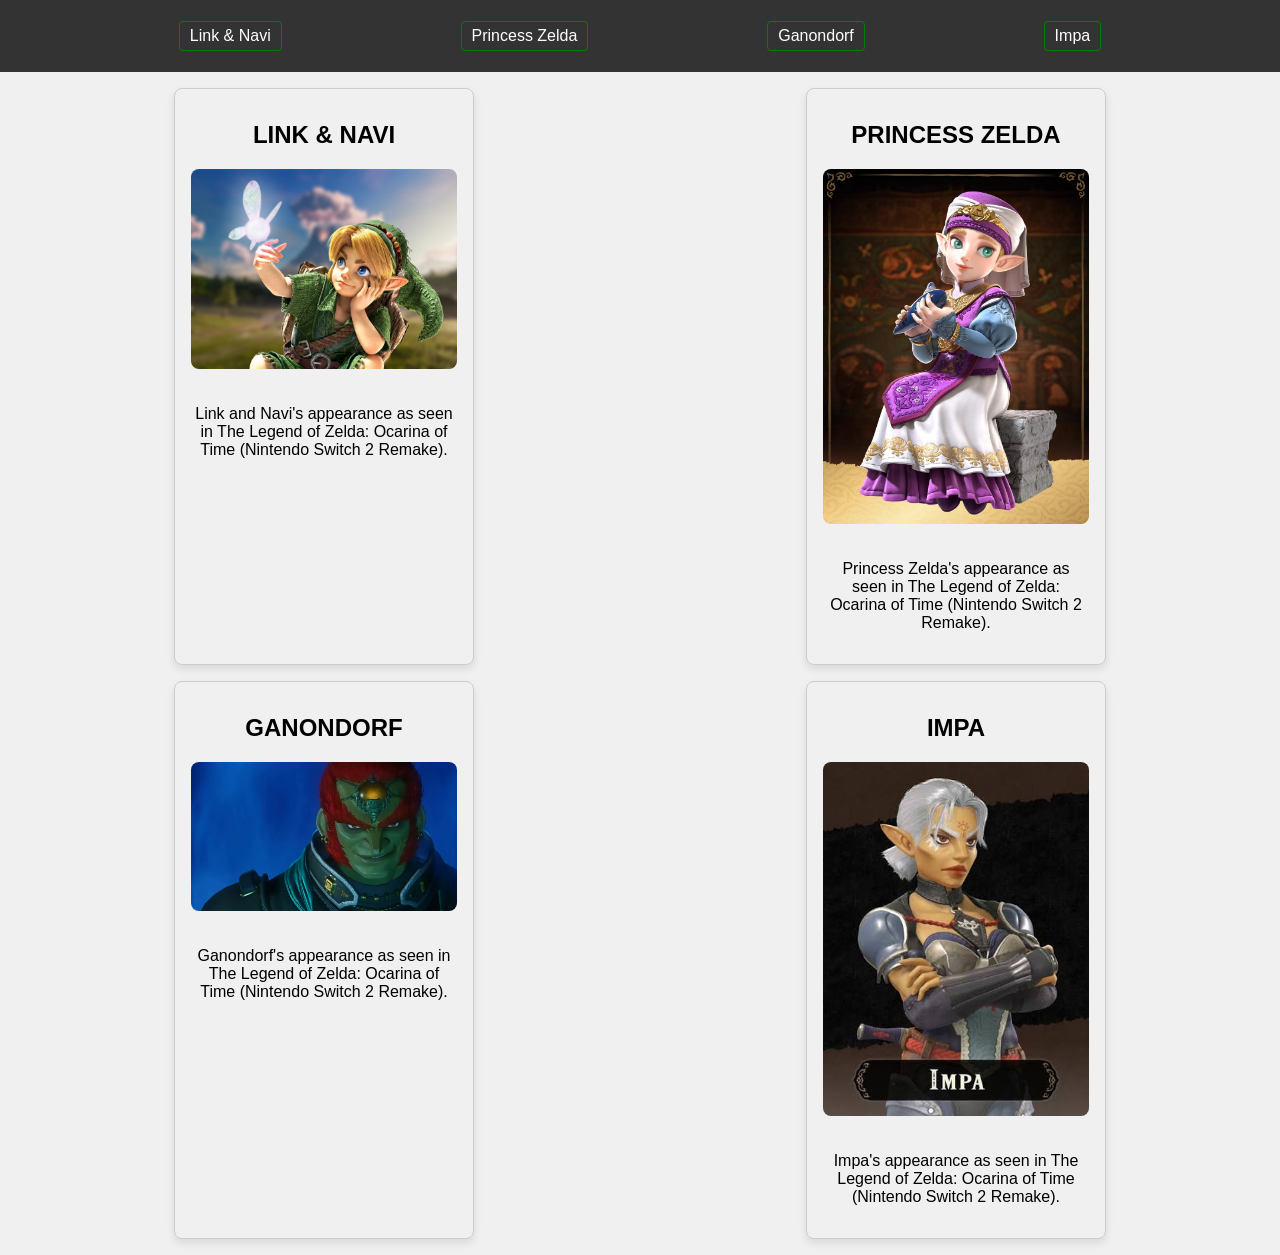
<file: Week4/index.html>
<!DOCTYPE html>
<html lang="en">
<head>
    <meta charset="UTF-8">
    <meta http-equiv="X-UA-Compatible" content="IE=edge">
    <meta name="viewport" content="width=device-width, initial-scale=1.0">
    <title>Week 4 Assignment</title>
    <style>
        html {
            font-size: 16px;
            scroll-behavior: smooth;
        }
 
        @media (max-width: 720px) {
            html {
                font-size: 12px;
            }
        }
 
        * {
            box-sizing: border-box;
        }
 
        body {
            font-family: Arial, sans-serif;
            background-color: #f0f0f0;
            margin: 0;
            padding: 4.5rem 0 0 0; /* room for the fixed nav */
        }
 
        .navbar {
            position: fixed;
            top: 0;
            left: 0;
            width: 100%;
            height: 4.5rem;
            background-color: #333;
            color: #fff;
            padding: 0;
 
            display: flex;
            justify-content: space-evenly;
            align-items: center;
        }
 
        .nav-button {
            color: #fff;
            text-decoration: none;
            font-size: 1rem;
            padding: 5px 10px;
            border-radius: 4px;
            border: 1px solid green;
        }
 
        .nav-button:hover {
            background-color: green;
            color: #fff;
        }
 
        .grid {
            display: grid;
            grid-template-columns: repeat(2, 1fr);
            gap: 16px;
            padding: 16px;
        }
 
        .card {
            border: 1px solid #ccc;
            border-radius: 8px;
            padding: 16px;
            max-width: 300px;
            margin: 0 auto;
            box-shadow: 0 4px 8px rgba(0, 0, 0, 0.1);
            gap: 0.75rem;
            display: flex;
            flex-direction: column;
            align-items: center;
            scroll-margin-top: 5rem;
        }
 
        .card-title {
            font-size: 1.5rem;
            margin-bottom: 8px;
        }
 
        .card-image {
            width: 100%;
            border-radius: 8px;
            margin-bottom: 8px;
        }
 
        .card-description {
            font-size: 1rem;
            text-align: center;
        }
 
        /* Mobile: 1 column, each card fills the screen */
        @media (max-width: 720px) {
            .grid {
                grid-template-columns: 1fr;
            }
 
            .card {
                max-width: none;
                width: 100%;
                min-height: calc(100svh - 4.5rem - 2rem);
                justify-content: space-between;
            }
        }
    </style>
</head>
<body>
    <nav class="navbar">
        <a href="#link-navi" class="nav-button">Link &amp; Navi</a>
        <a href="#princess-zelda" class="nav-button">Princess Zelda</a>
        <a href="#ganondorf" class="nav-button">Ganondorf</a>
        <a href="#impa" class="nav-button">Impa</a>
    </nav>
 
    <main class="grid">
        <div id="link-navi" class="card">
            <h1 class="card-title">LINK &amp; NAVI</h1>
            <img src="./assets/link.avif" alt="Link Image" class="card-image">
            <p class="card-description">Link and Navi's appearance as seen in The Legend of Zelda: Ocarina of Time (Nintendo Switch 2 Remake).</p>
        </div>
 
        <div id="princess-zelda" class="card">
            <h1 class="card-title">PRINCESS ZELDA</h1>
            <img src="./assets/zelda.webp" alt="Princess Zelda Image" class="card-image">
            <p class="card-description">Princess Zelda's appearance as seen in The Legend of Zelda: Ocarina of Time (Nintendo Switch 2 Remake).</p>
        </div>
 
        <div id="ganondorf" class="card">
            <h1 class="card-title">GANONDORF</h1>
            <img src="./assets/ganon.webp" alt="Ganondorf Image" class="card-image">
            <p class="card-description">Ganondorf's appearance as seen in The Legend of Zelda: Ocarina of Time (Nintendo Switch 2 Remake).</p>
        </div>
 
        <div id="impa" class="card">
            <h1 class="card-title">IMPA</h1>
            <img src="./assets/impa.jpg" alt="Impa Image" class="card-image">
            <p class="card-description">Impa's appearance as seen in The Legend of Zelda: Ocarina of Time (Nintendo Switch 2 Remake).</p>
        </div>
    </main>
</body>
</html>
</file>
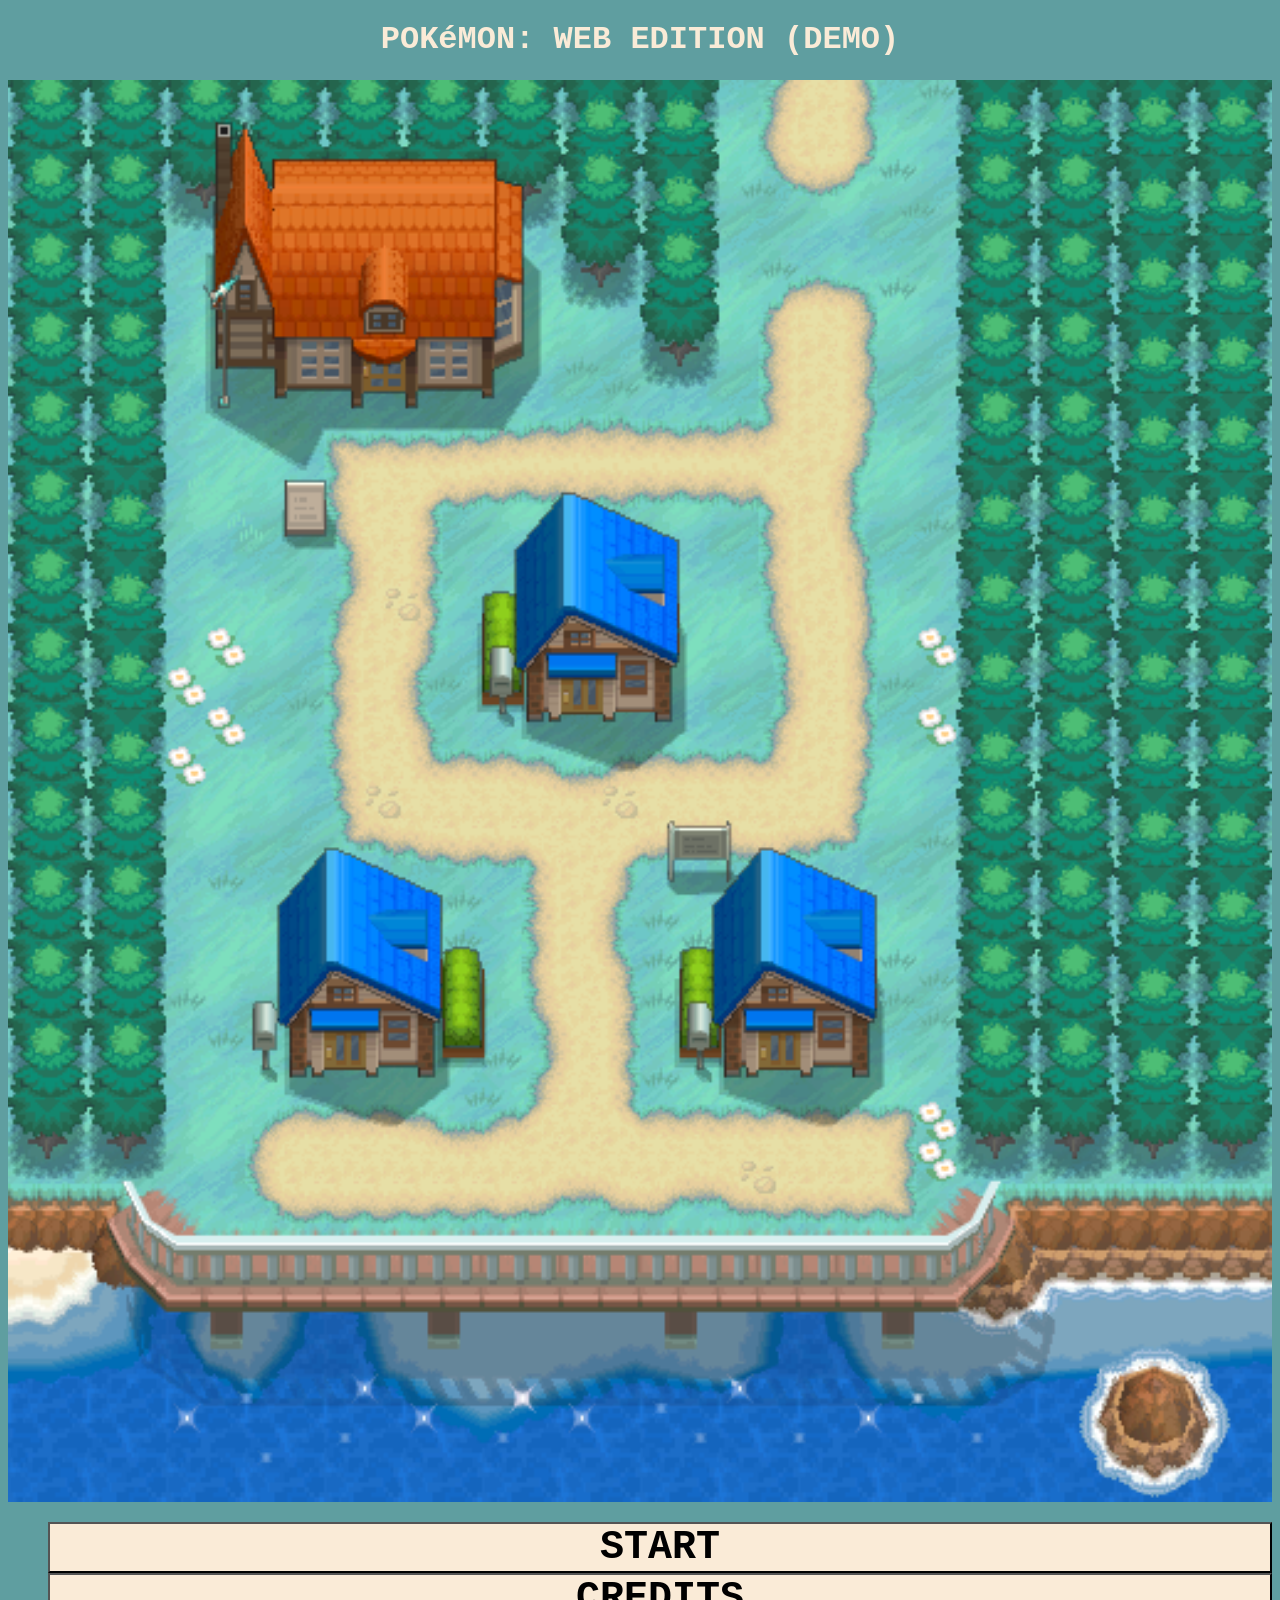
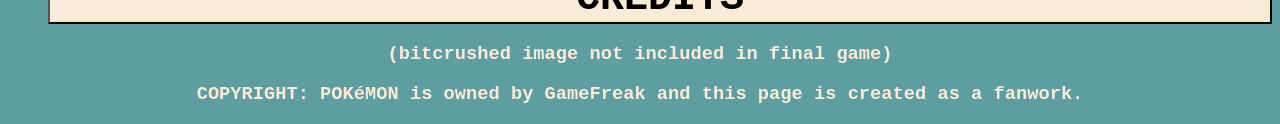
<file: Week2/ourfirstgame/index.html>
<!DOCTYPE html>
<html lang="en">
<head>
    <title>POKéMON: WEB EDITION (DEMO)</title>
</head>
<body style="background-color:cadetblue">

    <h1 style="color:antiquewhite; text-align: center; font-family: 'Courier New', Courier, monospace;">POKéMON: WEB EDITION (DEMO)</h1>

    <img src="./assets/Nuvema_Town_Summer_BW.png" style="width: 100%">

    <ul style="list-style-type: none; color:antiquewhite; font-family: 'Courier New', Courier, monospace;">
        <button class="start-button"; style="background-color:antiquewhite; width: 100%; text-align: center; font-family: 'Courier New', Courier, monospace; font-size: 40px; font-weight: bold;"><a href="game.html" style="color: black; text-decoration: none;">START</a></button>
        <button class="credits-button"; style="background-color:antiquewhite; width: 100%; text-align: center; font-family: 'Courier New', Courier, monospace; font-size: 40px; font-weight: bold;"><a href="credits.html" style="color: black; text-decoration: none;">CREDITS</a></button>
    </ul>

    <h3 style="color:antiquewhite; text-align: center; font-family: 'Courier New', Courier, monospace;">(bitcrushed image not included in final game)</h3>
    <h3 style="color:antiquewhite; text-align: center; font-family: 'Courier New', Courier, monospace;">COPYRIGHT: POKéMON is owned by GameFreak and this page is created as a fanwork.</h3>
    
</body>
</html>
</file>
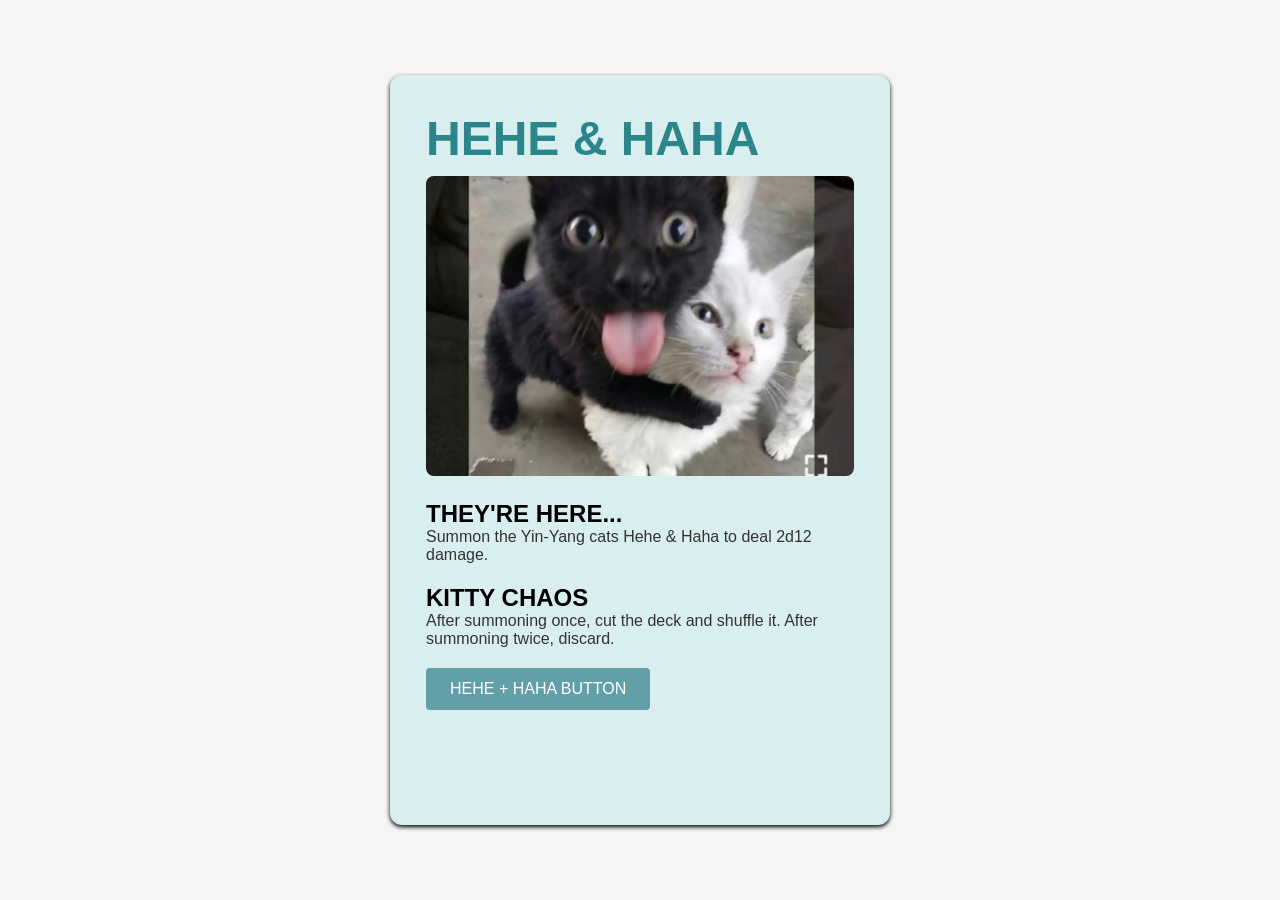
<file: Week3/card/index.html>
<!DOCTYPE html>
<html lang="en">
<head>
    <meta charset="UTF-8">
    <meta http-equiv="X-UA-Compatible" content="IE=edge">
    <meta name="viewport" content="width=device-width, initial-scale=1.0">
    <title>LN Card</title>
    <link rel="stylesheet" href="styles.css">
</head>
<body>
    <div class="card">
        <h1 class="card-title">HEHE & HAHA</h1>
        <img src="./assets/hehe.png" alt="Hehe Image" class="card-image">
        <h2 class="card-power1">THEY'RE HERE...</h2>
        <p class="card-description">Summon the Yin-Yang cats Hehe & Haha to deal 2d12 damage.</p>
        <h2 class="card-power2">KITTY CHAOS</h2>
        <p class="card-description">After summoning once, cut the deck and shuffle it. After summoning twice, discard.</p>
        <p class="button">
            <a href="https://encrypted-tbn0.gstatic.com/images?q=tbn:ANd9GcR895lzaHPaM1LqxgjvdVl1F2v-InxIymUzbeVD9YI6Lun8WqKtw-lzep8&s=10" class="card-button" hover>HEHE + HAHA BUTTON</a>
        </p>
    </div>
    
</body>
</html>
</file>
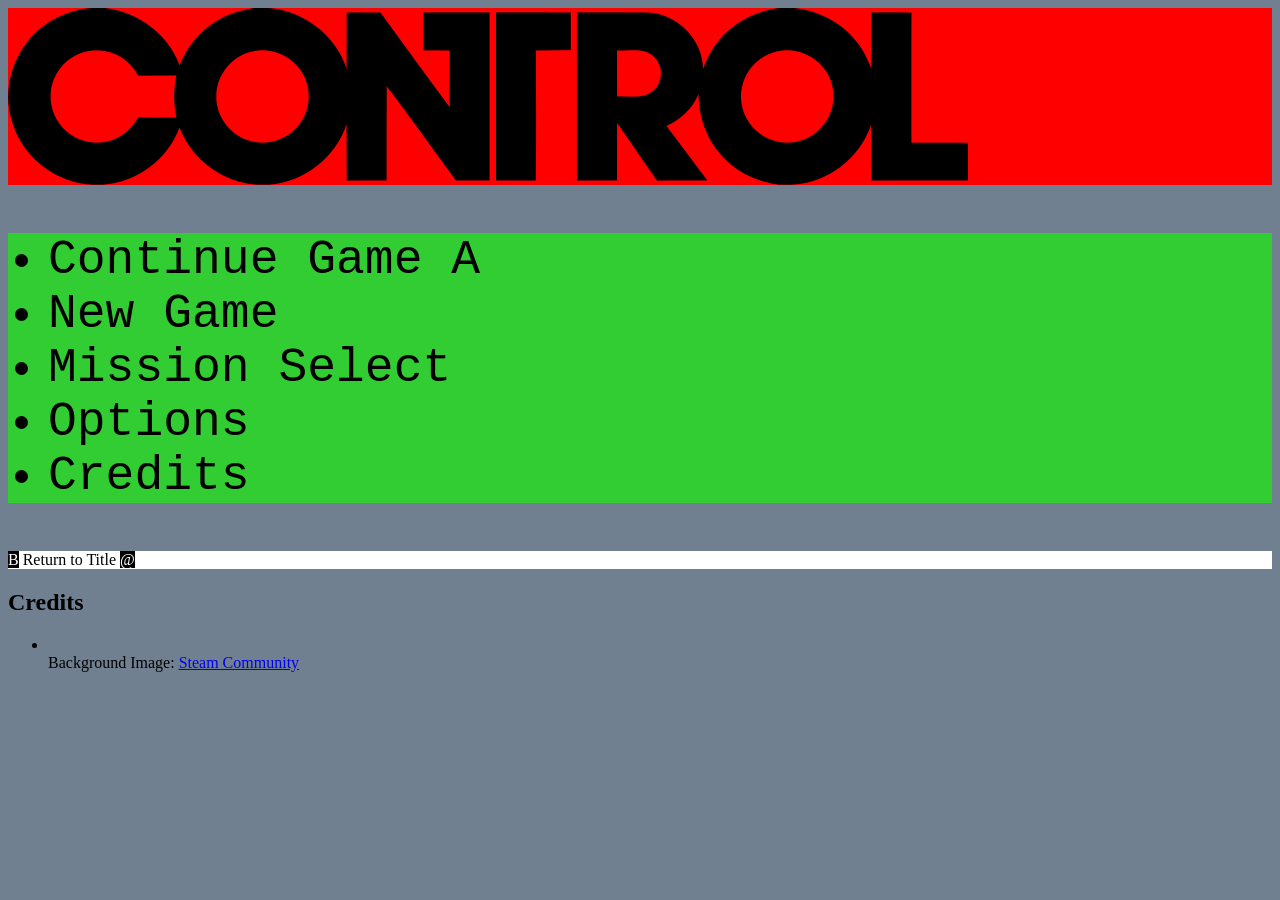
<file: Week3/lecture/index.html>
<DOCTYPE html>
<html lang="en">
<head>
    <meta charset="UTF-8">
    <meta name="viewport" content="width=device-width, initial-scale=1.0">
    <title>CONTROL // 2019</title>
    <style>

        body {
            
            background-color: slategray;

        }

        div {

            background-color: white;

        }

        #logo {
            background-color: red;
        }

        .return span {
            background-color: black;
            color: white;
        }

        .nav-group {
            background-color: limegreen;
            font-family: 'Courier New', Courier, monospace;
            font-size: 48px;
        }

    </style>

    
</head>
<body>
    <div id="logo"><img src="./assets/Control_video_game_logo.svg.webp" alt="Control Video Game Logo"/></div>

    <nav class="nav-class">
        <ul class="nav-group">
            <li>Continue Game <span id="A">A</span></li>
            <li>New Game</li>
            <li>Mission Select</li>
            <li>Options</li>
            <li>Credits</li>
        </ul>
    </nav>

    <div class="return"><span>B</span> Return to Title
    <span>@</span></div>
    <footer class="footer">
        <h2>Credits</h2>
        <ul>
        <li></li>Background Image: <a href="https://steamcommunity.com/sharedfiles/filedetails/?id=2000000000">Steam Community</a><br>
        </ul>
    </footer>

</body>
</html>
</file>
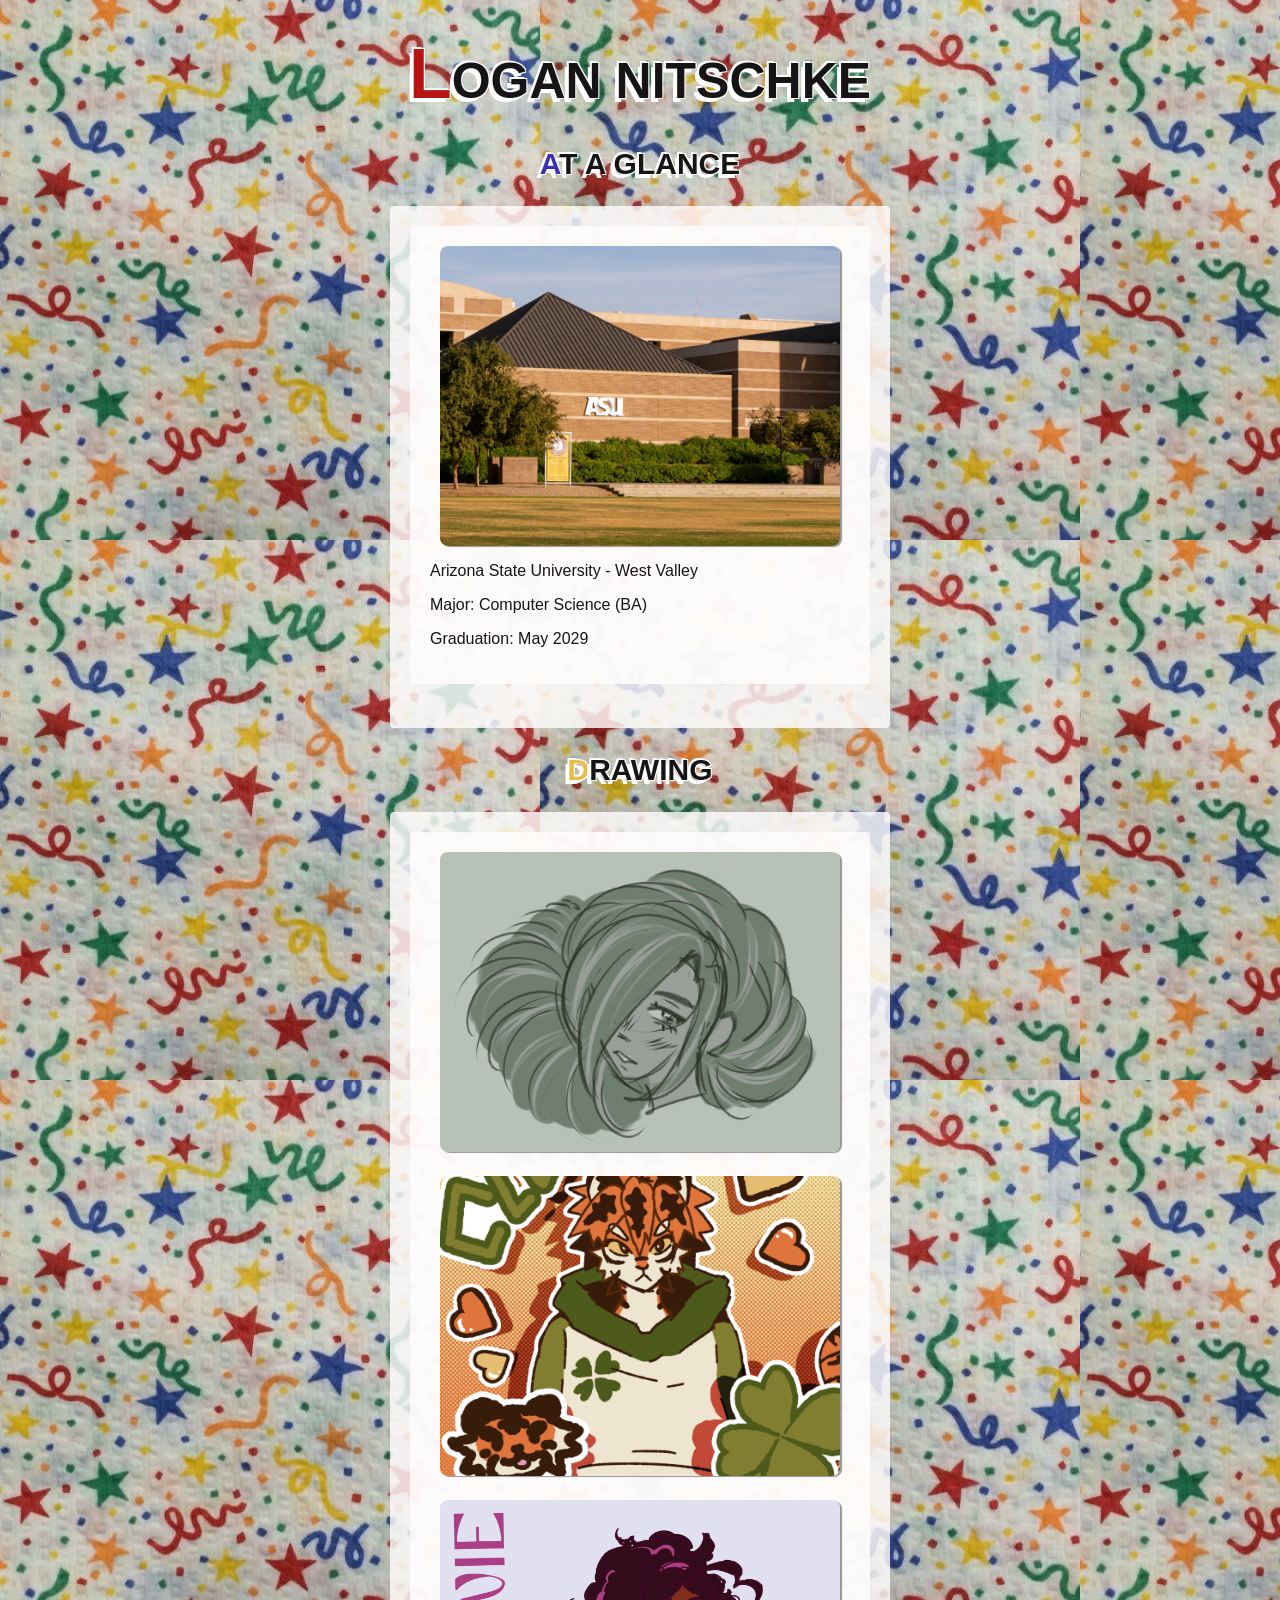
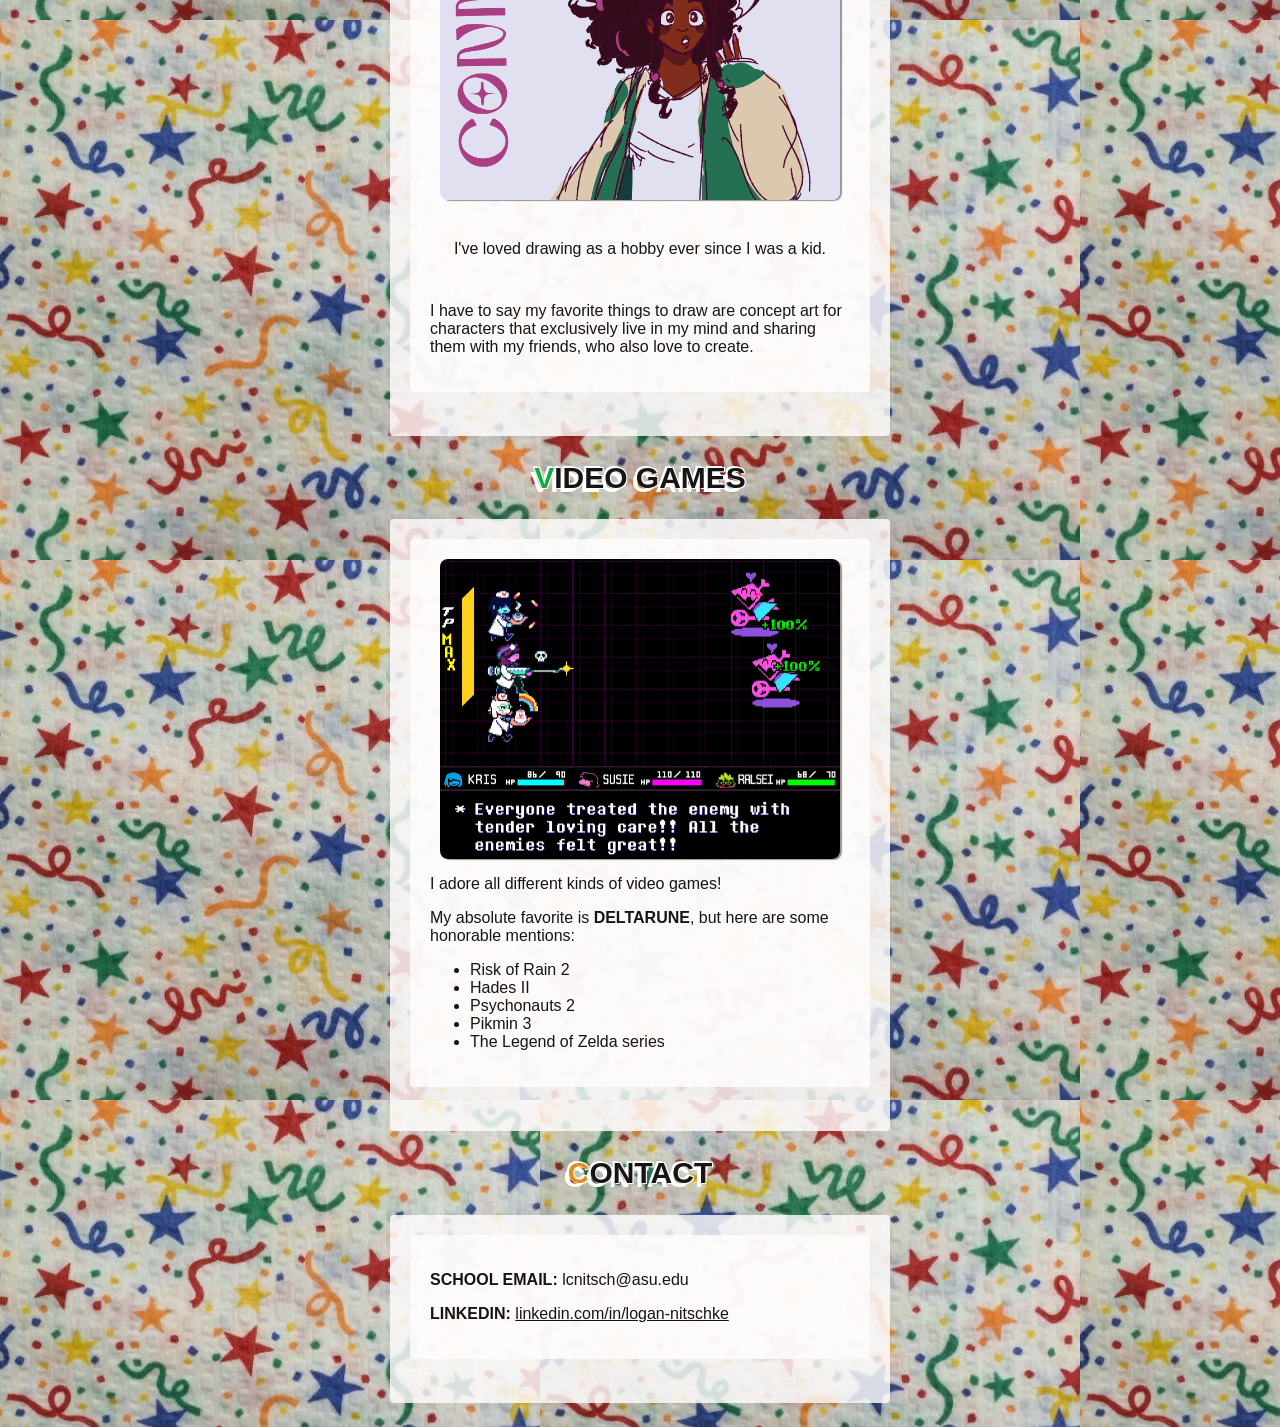
<file: Week3/portfolio/index.html>
<!DOCTYPE html>
<html lang="en">
<meta charset="UTF-8">
<meta name="viewport" content="width=device-width, initial-scale=1.0">

<head>
    
    <title>LOGAN PORTFOLIO</title>

    <link rel="stylesheet" href="styles.css">

    <header><h1 id="header" class="shadow-outline">LOGAN NITSCHKE</h1></header>
    <body>

            <h2 id="at-a-glance-title" class="shadow-outline">AT A GLANCE</h2>

            <div class="cards">
                <div class="card">
                    <div id="education">
                        <img src="assets/west-valley-hero-img.webp" alt="EDUCATION image">
                    <p>Arizona State University - West Valley</p>
                    <p>Major: Computer Science (BA)</p>
                    <p>Graduation: May 2029</p>
                    </div>
                </div>

                <h2 id="drawing-title" class="shadow-outline">DRAWING</h2>

                <div class="card-gallery">
                    <div id="drawing">
                        <img src="assets/jo.png" alt="jojo drawing" title="JOSIAH JOLLIFFE">
                        <img src="assets/clover.png" alt="clover drawing" title="CLOVER">
                        <img src="assets/connie.png" alt="connie drawing" title="CONNIIE">
                    <p>I've loved drawing as a hobby ever since I was a kid.</p>
                    <p>I have to say my favorite things to draw are concept art 
                        for characters that exclusively live in 
                        my mind and sharing them with my friends, who 
                        also love to create.</p>
                    </div>
                </div>
                
                <h2 id="video-games-title" class="shadow-outline">VIDEO GAMES</h2>

                <div class="card">
                    <div id="video-games">
                        <img src="assets/Deltarune_09-15-20_001.png" alt="DELTARUNE image" title="pls play it">
                    <p>I adore all different kinds of video games!</p>
                    <p>My absolute favorite is <b>DELTARUNE</b>, but here are some honorable mentions:</p>
                    <ul>
                        <li>Risk of Rain 2</li>
                        <li>Hades II</li>
                        <li>Psychonauts 2</li>
                        <li>Pikmin 3</li>
                        <li>The Legend of Zelda series</li>
                    </ul>
                    </div>
                </div>

                <h2 id="contact-title" class="shadow-outline">CONTACT</h2>

                <div class="card">
                    <div id="contact">
                    <p><b>SCHOOL EMAIL: </b>lcnitsch@asu.edu</p>
                    <p><b>LINKEDIN: </b><a href="https://linkedin.com/in/logan-nitschke-595a65313" target="_blank">linkedin.com/in/logan-nitschke</a></p>
                    </div>
                </div>
            </div>
        </div>
    </body>
</html>
</file>
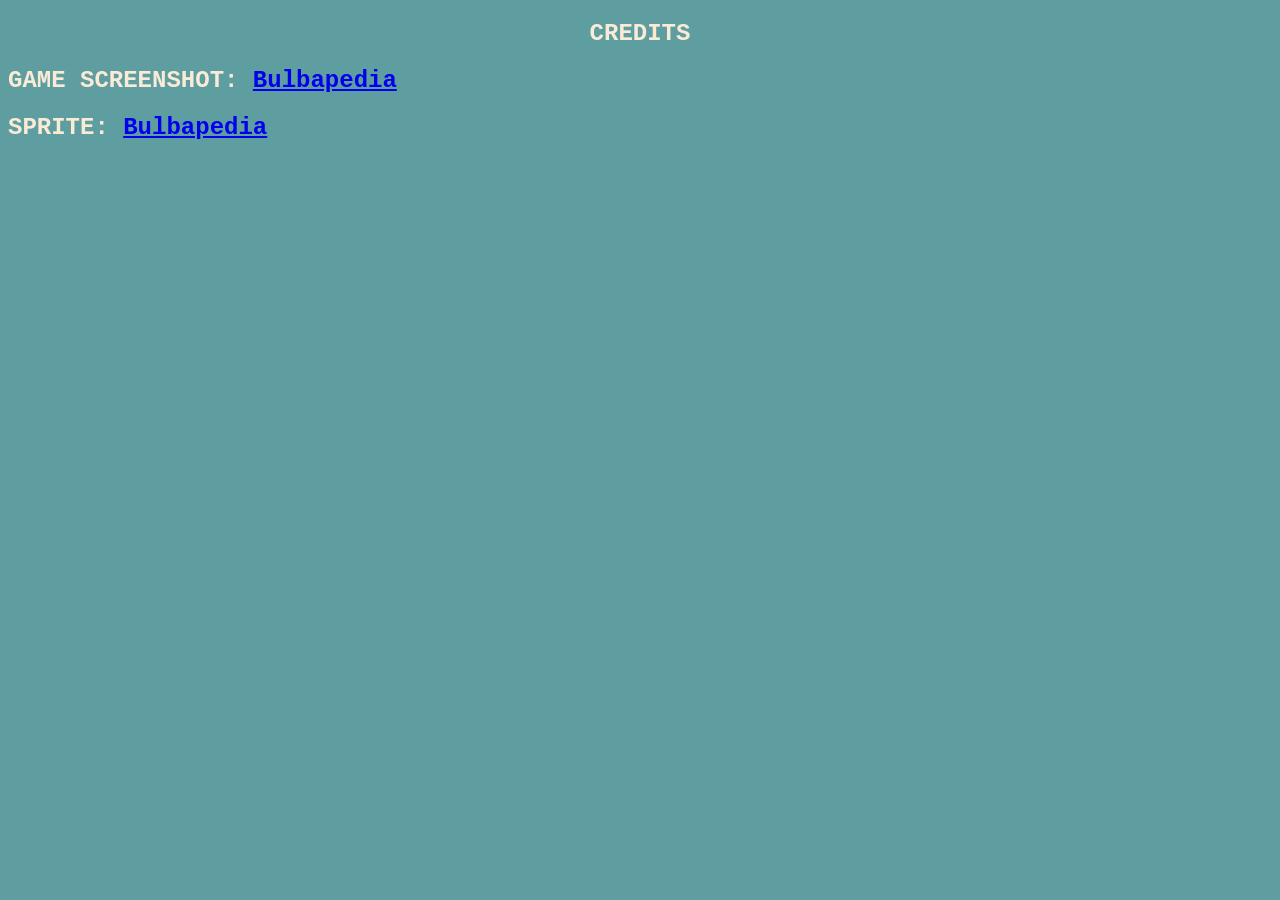
<file: Week2/ourfirstgame/credits.html>
<!DOCTYPE html>
<html lang="en">
    <title>CREDITS</title>
    <body style="background-color:cadetblue">
        <section class="header">
            <h1 style="color:antiquewhite; text-align: center; font-family: 'Courier New', Courier, monospace;">CREDITS</h1>

            <h2 style="color:antiquewhite; font-family: 'Courier New', Courier, monospace;">GAME SCREENSHOT: <a href="https://bulbapedia.bulbagarden.net/wiki/Nuvema_Town" target="_blank">Bulbapedia</a></h2>
            <h2 style="color:antiquewhite; font-family: 'Courier New', Courier, monospace;">SPRITE: <a href="https://bulbapedia.bulbagarden.net/wiki/Garchomp_(Pok%C3%A9mon)#/media/File:Spr_5b_445_m.png" target="_blank">Bulbapedia</a></h2>
        </section>
    </body>
</html>
</file>
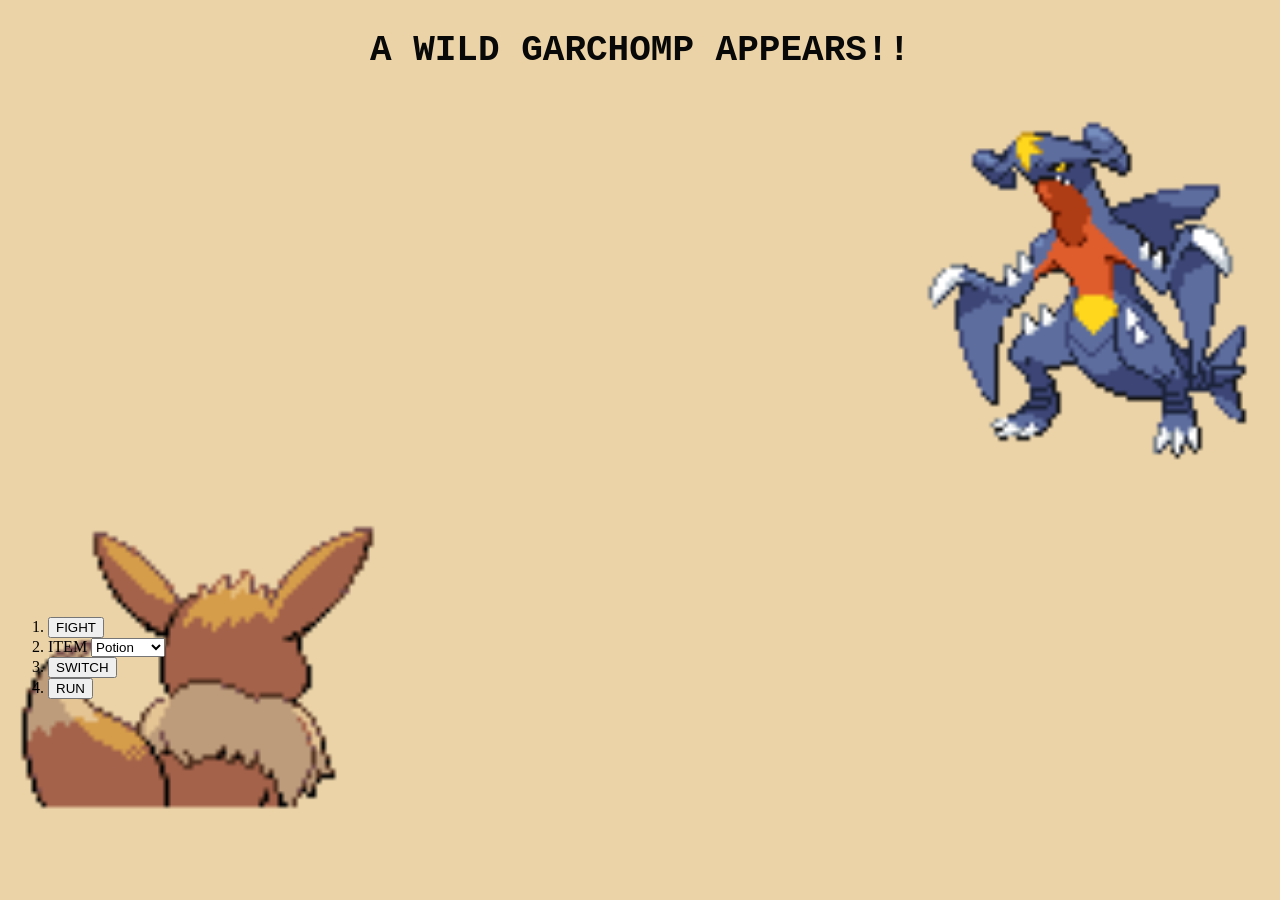
<file: Week2/ourfirstgame/game.html>
<!DOCTYPE html>
<html lang="en">
    <title>START -> BATTLE</title>
    <body style="background-color:rgb(235, 211, 167)">
        <section class="header">
            <h1 style="color:rgb(8, 8, 8); text-align: center; font-family: 'Courier New', Courier, monospace; font-size: 36px;">A WILD GARCHOMP APPEARS!!</h1>
        </section>

        <section class="battle" style="display: flex; flex-direction: column; justify-content: space-between; height: 500px;">
            <img src="./assets/Garchomp.png" align-self: flex-end; style="width: 30%; margin-left: auto;">
            <img src="./assets/Eevee.png" align-self: flex-start; style="width: 30%; margin-right: auto;">
        </section>

        <ol>
            <li><button>FIGHT</button></li>
            <li><label id="item" for="item">ITEM</
                label>
                
                    <select id="item-select" name="item-select">
                        <option value="potion">Potion</option>
                        <option value="pokeball">Pokéball</option>
                        <option value="revive">Revive</option>
                    </select>
                </label>
            </li>
            <li><button>SWITCH</button></li>
            <li><button>RUN</button></li>
        </ol>
    </body>
</html>
</file>
<file: Week3/card/styles.css>
* {
    box-sizing: border-box;
    margin: 0;
    padding: 0;
    font-family:Verdana, Geneva, Tahoma, sans-serif;
}

body {
    display: flex;
    justify-content: center;
    align-items: center;
    height: 100vh;
    background-color: #f5f5f5;
}

.card {
    background-color: rgb(217, 238, 238);
    border-radius: 12px;
    box-shadow: 0 2px 4px rgba(0, 0, 0, 1);
    width: 500px;
    height: 750px;
    padding: 36px;
    margin: 20px;

}

.card-title {
    font-size: 48px;
    font-weight: bold;
    margin-bottom: 10px;
    color:#2c858a
}

.card-description {
    font-size: 16px;
    margin-bottom: 20px;
    color: #333;
}

.card-image {
    width: 100%;
    height: 300px;
    object-fit: cover;
    object-position: top;
    border-radius: 8px;
    margin-bottom: 20px;
}

.card-button {
    display: inline-block;
    padding: 12px 24px;
    background-color: #639fa7;
    color: #fff;
    text-decoration: none;
    border-radius: 4px;
    border: none;
    cursor: pointer;
    font-size: 16px;
    transition: background-color 0.3s ease;
}

.card-button:hover {
    background-color: #4a7c7f;
}
</file>
<file: Week3/portfolio/styles.css>
* {
    --base: #FFFFFF;
    --borderColor: #ff9d9d;
    --cardColors: rgba(255, 253, 253, 0.82);
    --accentColor1: #b91414; 
    --accentColor2: #3d30ac; 
    --accentColor3: #e9bc43;
    --accentColor4: rgb(18, 172, 64); 
    --accentColor5: rgb(230, 140, 22);
    color: rgb(22, 20, 20); 
    font-family:'Gill Sans', 'Gill Sans MT', Calibri, 'Trebuchet MS', sans-serif ;
}

#header {
    font-size: 50px;
    text-align: center;
}

header::first-letter{
    font-size: 70px;
}

header::first-letter{
    color: var(--accentColor1);
}


#at-a-glance-title {
    font-size: 30px;
    text-align: center;
}

#at-a-glance-title::first-letter{
    color: var(--accentColor2);
}

#drawing-title {
    font-size: 30px;
    text-align: center;
}

#drawing-title::first-letter{
    color: var(--accentColor3);
}

#drawing {
    display: flex;
    flex-wrap: wrap;
    gap: 12px;
    justify-content: center;
}

img[alt="connie drawing"] {
    object-position: center top;
}

#video-games-title {
    font-size: 30px;
    text-align: center;
}

#video-games-title::first-letter{
    color: var(--accentColor4);
}

#contact-title {
    font-size: 30px;
    text-align: center;
}

#contact-title::first-letter{
    color: var(--accentColor5);
}

body {
    background-color: #faf7f7;
    background-image: url(./assets/silly.jpg);
    padding-left: 60px;
    padding-right: 60px; 
    padding-top: 0px; 
    padding-bottom: 0px; 

}

.cards div {

    background-color: var(--cardColors);
    padding: 20px; 
   
    border-radius: 4px;
    width: 500px;
    max-width: 100%;
    box-sizing: border-box; 
    margin-left: auto; 
    margin-right: auto; 
    margin-bottom: 24px; 
    transition: all 500ms; 

}

.cards img {
    width: 400px;
    height: 300px;
    object-fit: cover;
    border-radius: 8px;
    box-shadow: 2px 1px 1px rgba(0,0,0,.4);
    display: block;
    margin: 0 auto 12px;
}

.card div:hover {

    box-shadow: 0 0 12px var(--accentColor1);

}

.card-gallery.grid-layout {
    display: grid;
    grid-template-columns: 2fr 1fr; 
    grid-template-rows: repeat(2, 1fr); 
    gap: 12px;
    margin: 16px 0;
    height: 250px; 
}

.card-gallery.grid-layout img {
    width: 100%;
    height: 100%;
    object-fit: cover;
    object-position: center;
}

.card-gallery div:hover {

    box-shadow: 0 0 12px var(--accentColor1);

}

.shadow-outline {
  text-shadow: 
    -2px -2px 0 #fdfdfd,  
     1px -1px 0 #fcfcfc,
    -4px  4px 0 #ffffff,
     1px  1px 0 #ffffff;
}
</file>
